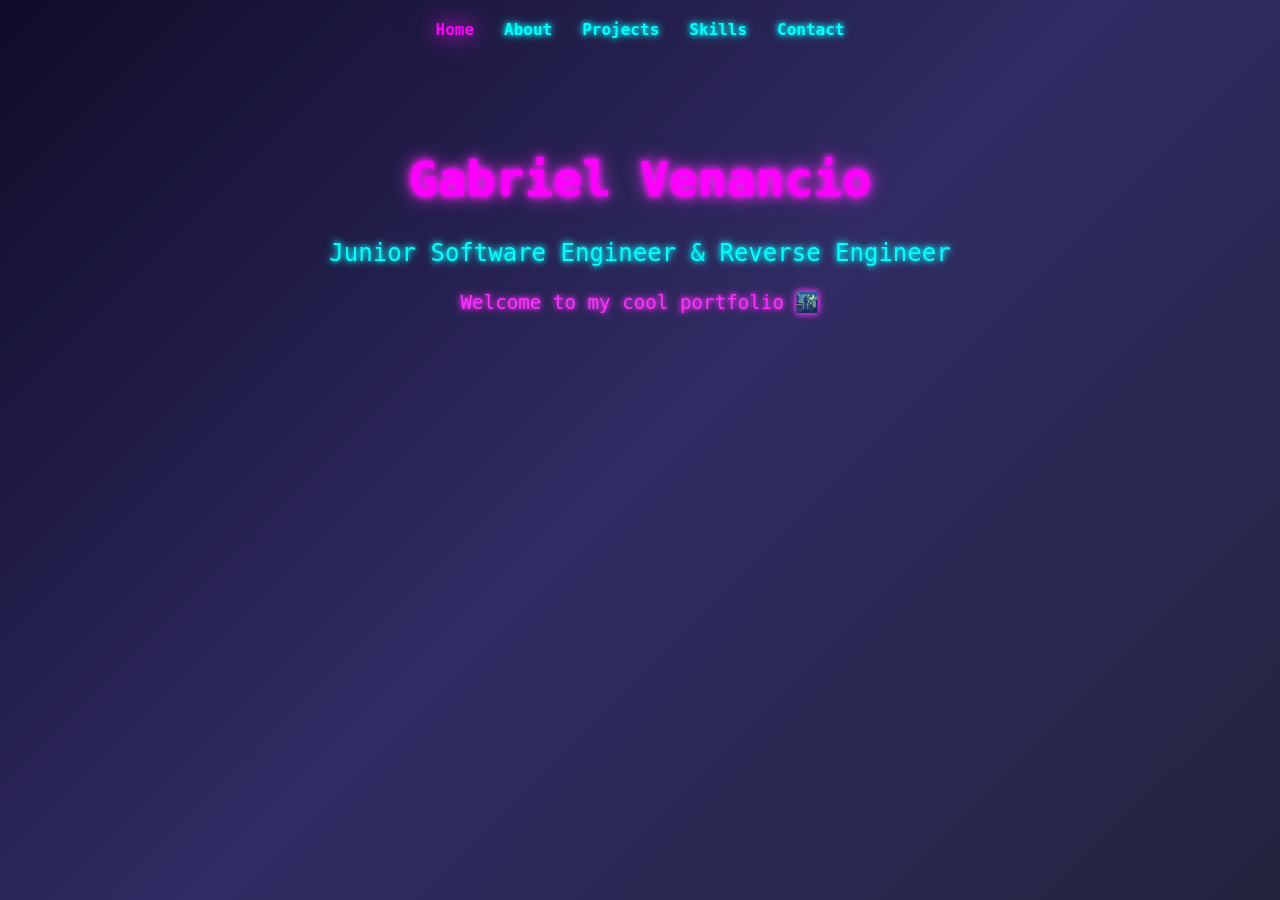
<file: index.html>
<!DOCTYPE html>
<html lang="en">
<head>
  <meta charset="UTF-8">
  <meta name="viewport" content="width=device-width, initial-scale=1.0">
  <title>Gabriel Venancio | Home</title>
  <link rel="stylesheet" href="css/style.css">
</head>
<body>
  <!-- Background -->
  <div class="background"></div>

  <!-- Navigation -->
  <nav class="neon-nav">
    <a href="index.html" class="active">Home</a>
    <a href="about.html">About</a>
    <a href="projects.html">Projects</a>
    <a href="skills.html">Skills</a>
    <a href="contact.html">Contact</a>
  </nav>

  <!-- Landing Container -->
  <div class="container">
    <h1 class="neon-title fade-in">Gabriel Venancio</h1>
    <p class="neon-subtitle fade-in delay-1">Junior Software Engineer & Reverse Engineer</p>
    <p class="neon-subtext fade-in delay-2">Welcome to my cool portfolio 🌃</p>
  </div>

  <script src="js/main.js"></script>
</body>
</html>
</file>
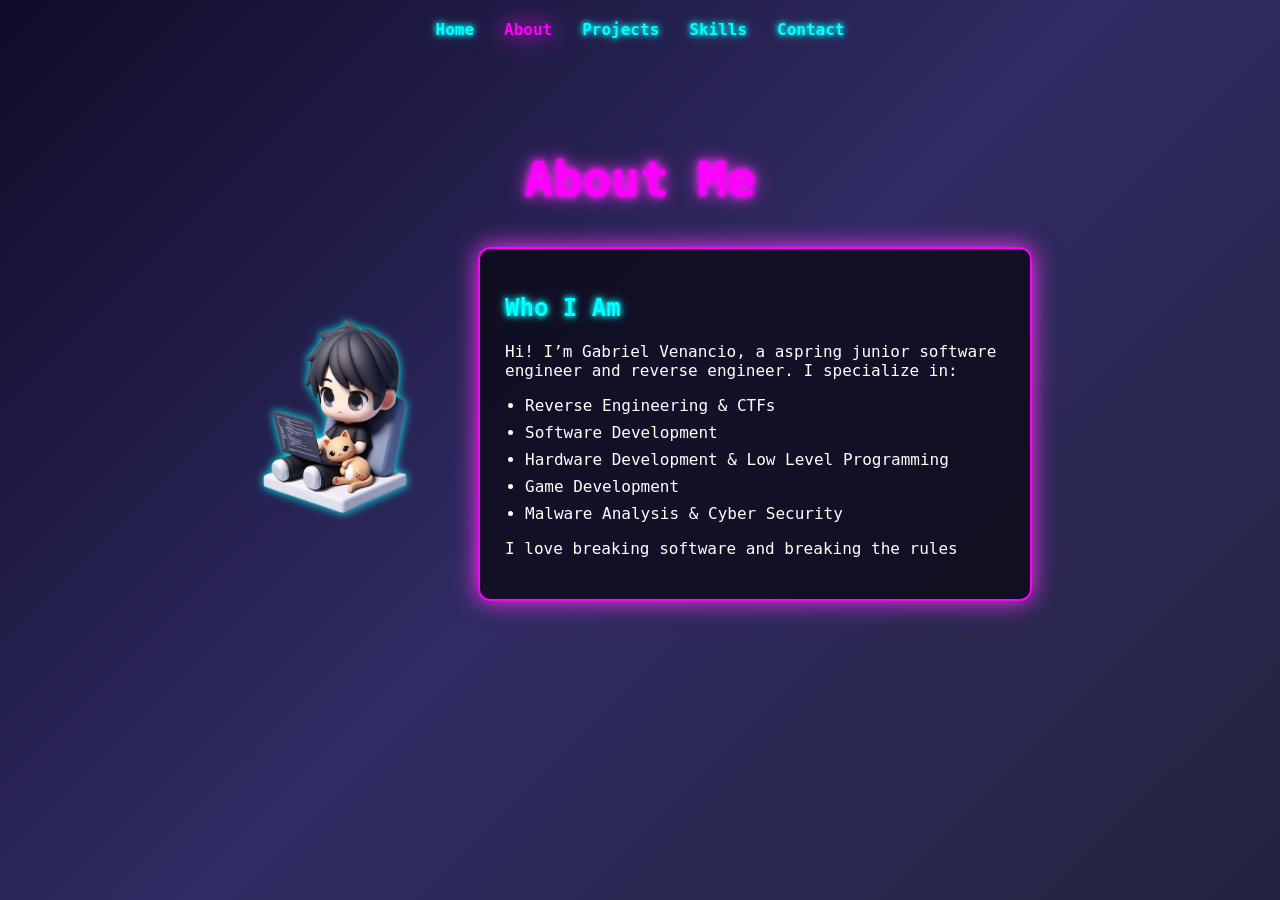
<file: about.html>
<!DOCTYPE html>
<html lang="en">
<head>
  <meta charset="UTF-8">
  <meta name="viewport" content="width=device-width, initial-scale=1.0">
  <title>Jimmy Jones | About</title>
  <link rel="stylesheet" href="css/style.css">
</head>
<body>
  <div class="background"></div>

 <nav class="neon-nav">
    <a href="index.html">Home</a>
    <a href="about.html" class="active">About</a>
    <a href="projects.html">Projects</a>
    <a href="skills.html">Skills</a>
    <a href="contact.html">Contact</a>
  </nav>

  <div class="container about-page">
    <h1 class="neon-title fade-in">About Me</h1>

    <!-- About Grid -->
    <div class="about-grid fade-in delay-1">
      <!-- Floating profile sprite -->
      <div class="sprite-container">
        <img src="assets/sprite1.png" alt="Me" class="profile-sprite floating">
      </div>

      <!-- Animated bio card -->
      <div class="bio-card">
        <h2 class="neon-subtitle">Who I Am</h2>
        <p>Hi! I’m Gabriel Venancio, a aspring junior software engineer and reverse engineer. I specialize in:</p>
        <ul>
          <li>Reverse Engineering & CTFs</li>
          <li>Software Development</li>
          <li>Hardware Development & Low Level Programming</li>
          <li>Game Development</li>
          <li>Malware Analysis & Cyber Security</li>
        </ul>
        <p>I love breaking software and breaking the rules</p>
      </div>
    </div>
  </div>

  <script src="js/main.js"></script>
</body>
</html>
</file>
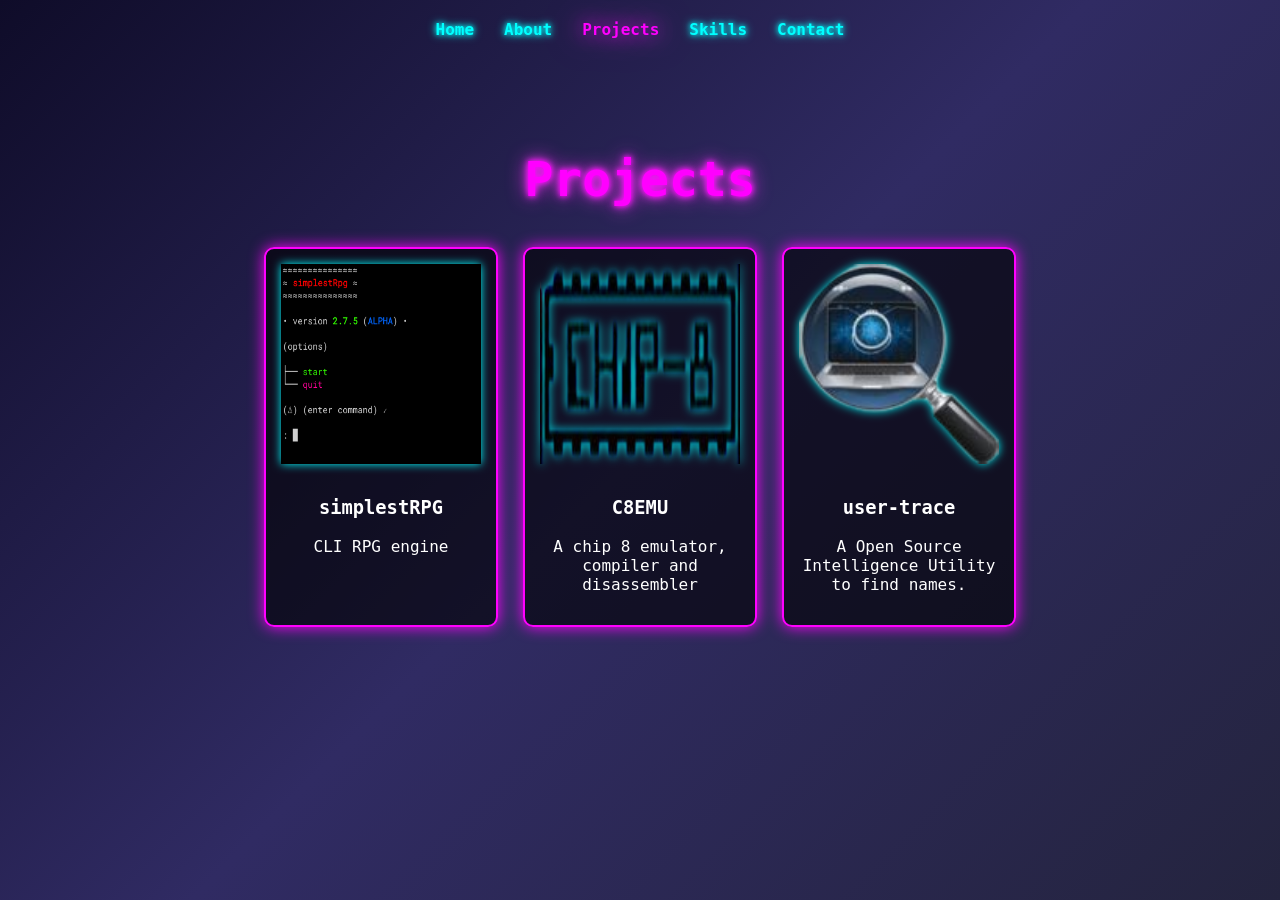
<file: projects.html>
<!DOCTYPE html>
<html lang="en">
<head>
  <meta charset="UTF-8">
  <meta name="viewport" content="width=device-width, initial-scale=1.0">
  <title>Gabriel Venancio | Projects</title>
  <link rel="stylesheet" href="css/style.css">
</head>
<body>
  <div class="background"></div>

  <nav class="neon-nav">
    <a href="index.html">Home</a>
    <a href="about.html">About</a>
    <a href="projects.html" class="active">Projects</a>
    <a href="skills.html">Skills</a>
    <a href="contact.html">Contact</a>
  </nav>

  <div class="container">
    <h1 class="neon-title fade-in">Projects</h1>
    <div class="project-grid fade-in delay-1">
      <a href="https://github.com/jaduplansti/simplestRPG" class="project-card" target="_blank">
        <img src="assets/simplestrpg.png" alt="Project 1">
        <h3>simplestRPG</h3>
        <p>CLI RPG engine</p>
      </a>
      <a href="https://github.com/jaduplansti/c8emu" class="project-card" target="_blank">
        <img src="assets/C8EMU.png" alt="Project 2">
        <h3>C8EMU</h3>
        <p>A chip 8 emulator, compiler and disassembler</p>
      </a>
      <a href="https://github.com/jaduplansti/usertrace" class="project-card" target="_blank">
        <img src="assets/user-trace.png" alt="Project 3">
        <h3>user-trace</h3>
        <p>A Open Source Intelligence Utility to find names.</p>
      </a>
    </div>
  </div>

  <script src="js/main.js"></script>
</body>
</html>
</file>
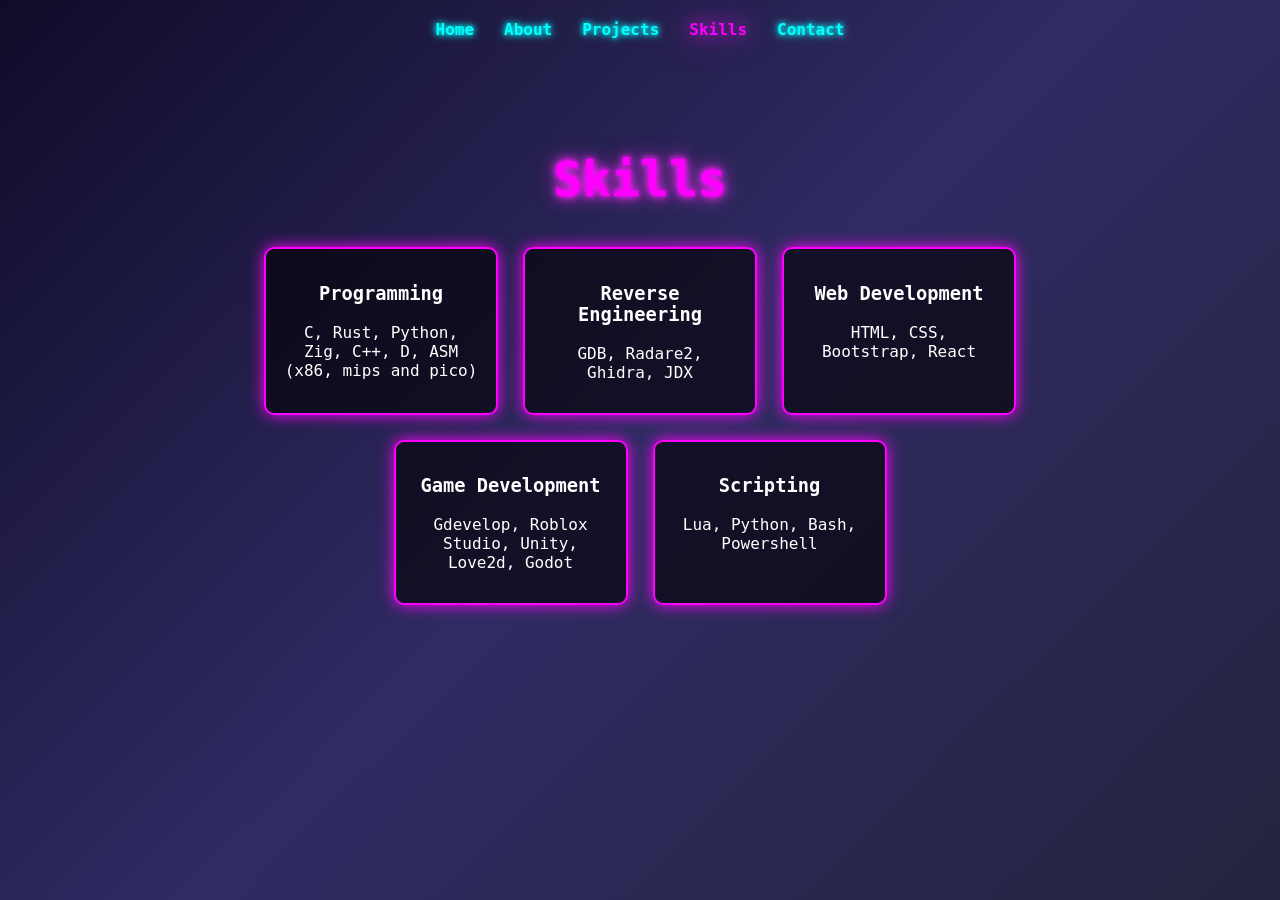
<file: skills.html>
<!DOCTYPE html>
<html lang="en">
<head>
  <meta charset="UTF-8">
  <meta name="viewport" content="width=device-width, initial-scale=1.0">
  <title>Gabriel Venancio | Skills</title>
  <link rel="stylesheet" href="css/style.css">
</head>
<body>
  <div class="background"></div>

  <nav class="neon-nav">
    <a href="index.html">Home</a>
    <a href="about.html">About</a>
    <a href="projects.html">Projects</a>
    <a href="skills.html" class="active">Skills</a>
    <a href="contact.html">Contact</a>
  </nav>

  <div class="container">
    <h1 class="neon-title fade-in">Skills</h1>
    <div class="skill-grid fade-in delay-1">
      <div class="skill-card">
		<h3>Programming</h3>
        <p>C, Rust, Python, Zig, C++, D, ASM (x86, mips and pico)</p>
      </div>
      
      <div class="skill-card">
		<h3>Reverse Engineering</h3>
        <p>GDB, Radare2, Ghidra, JDX</p>
      </div>
      
      <div class="skill-card">
		<h3>Web Development</h3>
        <p>HTML, CSS, Bootstrap, React</p>
      </div>
      
      <div class="skill-card">
		<h3>Game Development</h3>
        <p>Gdevelop, Roblox Studio, Unity, Love2d, Godot</p>
      </div>
      
   
      <div class="skill-card">
		<h3>Scripting</h3>
        <p>Lua, Python, Bash, Powershell</p>
      </div>
      
    </div>
  </div>

  <script src="js/main.js"></script>
</body>
</html>
</file>
<file: css/style.css>
/* BODY & BACKGROUND */
body {
  margin: 0;
  font-family: "Orbitron", monospace;
  background: linear-gradient(135deg, #0f0c29, #302b63, #24243e);
  color: #fff;
  overflow-x: hidden;
}

.background {
  position: fixed;
  top: 0; left: 0;
  width: 100%; height: 100%;
  background: linear-gradient(135deg, #0f0c29, #302b63, #24243e);
  z-index: -1;
  animation: bgPulse 6s ease-in-out infinite alternate;
}

@keyframes bgPulse {
  0%, 100% { filter: brightness(0.9); }
  50% { filter: brightness(1.2); }
}

/* NAVIGATION */
.neon-nav {
  display: flex;
  justify-content: center;
  gap: 30px;
  margin-top: 20px;
}
.neon-nav a {
  text-decoration: none;
  color: #00ffff;
  font-weight: bold;
  text-shadow: 0 0 5px #00ffff, 0 0 10px #00ffff;
  transition: all 0.3s ease;
}
.neon-nav a.active, .neon-nav a:hover {
  color: #ff00ff;
  text-shadow: 0 0 20px #ff33ff, 0 0 40px #ff33ff;
}

/* CONTAINER */
.container {
  max-width: 1000px;
  margin: 60px auto;
  padding: 20px;
  text-align: center;
}

/* NEON TITLES */
.neon-title {
  font-size: 3em;
  color: #ff00ff;
  text-shadow: 0 0 5px #ff00ff, 0 0 10px #ff33ff, 0 0 20px #ff33ff;
}
.neon-subtitle { font-size: 1.5em; color: #00ffff; text-shadow: 0 0 5px #00ffff, 0 0 10px #00ffff; }
.neon-subtext { font-size: 1.2em; color: #ff33ff; text-shadow: 0 0 5px #ff33ff, 0 0 10px #ff33ff; }
.neon-link {
  display: inline-block; padding: 10px 20px;
  border: 2px solid #00ffff; border-radius: 6px;
  color: #00ffff; text-decoration: none;
  text-shadow: 0 0 5px #00ffff, 0 0 10px #00ffff;
  transition: all 0.3s ease;
}
.neon-link:hover { color: #ff00ff; border-color: #ff00ff; text-shadow: 0 0 15px #ff33ff; transform: scale(1.05); }

/* SECTIONS & GRIDS */
.project-grid, .skill-grid, .about-grid {
  display: flex; flex-wrap: wrap; justify-content: center; gap: 25px; margin: 40px 0;
}
.project-card, .skill-card {
  background: rgba(0,0,0,0.6); border: 2px solid #ff00ff; border-radius: 10px;
  padding: 15px; width: 200px; transition: all 0.3s ease;
  text-decoration: none; color: #fff; box-shadow: 0 0 15px #ff00ff;
}
.project-card:hover, .skill-card:hover { transform: scale(1.08); box-shadow: 0 0 30px #ff33ff; }
.project-card img, .skill-card img, .profile-sprite { width: 200px; height: 200px; margin-bottom: 10px; filter: drop-shadow(0 0 5px #00ffff); }

/* ANIMATIONS */
.fade-in { opacity: 0; transform: translateY(25px); animation: fadeUp 1s forwards; }
.delay-1 { animation-delay: 0.3s; } .delay-2 { animation-delay: 0.6s; } .delay-3 { animation-delay: 0.9s; } .delay-4 { animation-delay: 1.2s; }
@keyframes fadeUp { to { opacity: 1; transform: translateY(0); } }

/* RESPONSIVE */
@media(max-width:768px) {
  .project-grid, .skill-grid, .about-grid { flex-direction: column; gap: 15px; }
  .project-card, .skill-card { width: 80%; margin: 0 auto; }
  .neon-title { font-size: 2.2em; } .neon-subtitle { font-size: 1.2em; }
}


/* About page grid */
.about-page .about-grid {
  display: flex;
  align-items: center;
  justify-content: center;
  gap: 50px;
  flex-wrap: wrap;
}

/* Bio card */
.bio-card {
  background: rgba(0,0,0,0.6);
  border: 2px solid #ff00ff;
  border-radius: 12px;
  padding: 25px;
  max-width: 500px;
  box-shadow: 0 0 25px #ff33ff;
  text-align: left;
}

/* Floating profile sprite */
.profile-sprite.floating {
  width: 180px;
  animation: float 3s ease-in-out infinite;
}

@keyframes float {
  0%, 100% { transform: translateY(0); }
  50% { transform: translateY(-15px); }
}

/* About list styling */
.bio-card ul {
  margin: 10px 0;
  padding-left: 20px;
}
.bio-card li {
  margin-bottom: 8px;
}
</file>
